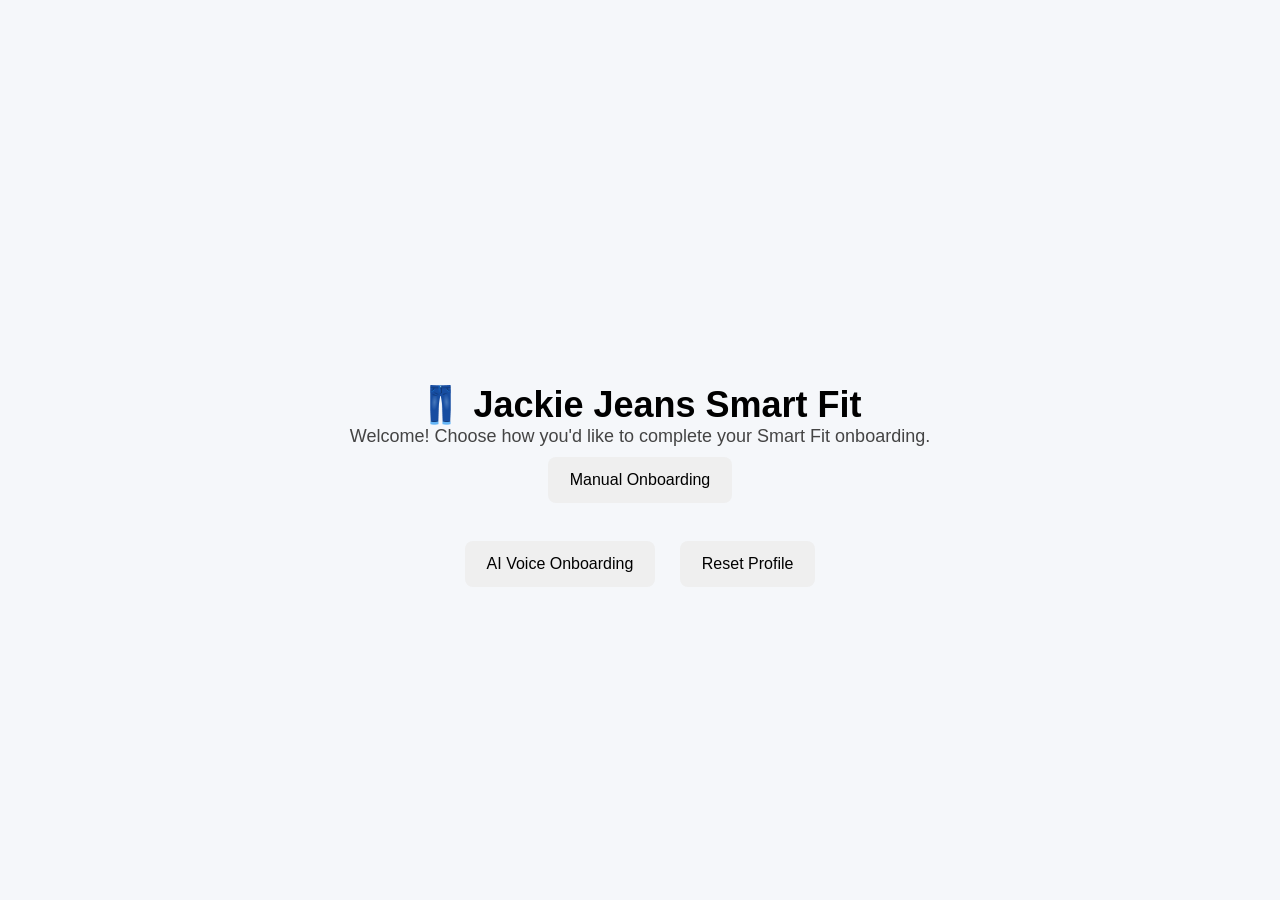
<file: index.html>
<!DOCTYPE html>
<html lang="en">
<head>
    <meta charset="UTF-8">
    <meta name="viewport" content="width=device-width, initial-scale=1.0">
    <title>Jackie Jeans Smart Fit</title>

    <link rel="stylesheet" href="style.css">
</head>

<body>

<div class="container">

    <h1>👖 Jackie Jeans Smart Fit</h1>

    <p>
        Welcome! Choose how you'd like to complete your Smart Fit onboarding.
    </p>

    <button id="manualBtn">
        Manual Onboarding
    </button>


    <br><br>

    <button id="voiceBtn">
        AI Voice Onboarding
    </button>
    <button id="resetBtn">
    Reset Profile
    </button>

</div>

<script>

document.getElementById("manualBtn").addEventListener("click",function(){

    window.location.href="manual.html";

});

document.getElementById("voiceBtn").addEventListener("click",function(){

    window.location.href="voice.html";

});

</script>

</body>
</html>
</file>
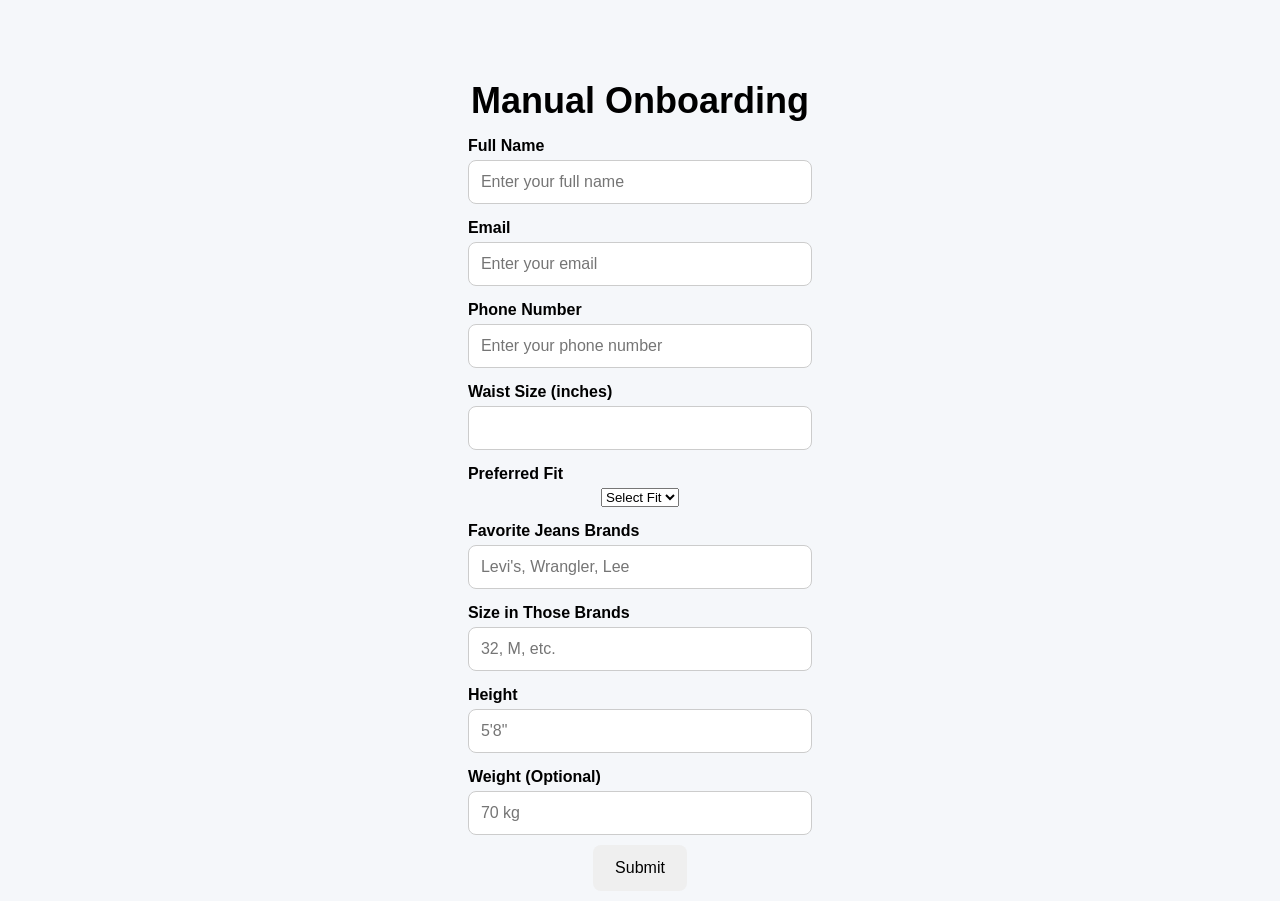
<file: manual.html>
<!DOCTYPE html>
<html lang="en">
<head>
    <meta charset="UTF-8">
    <meta name="viewport" content="width=device-width, initial-scale=1.0">
    <title>Manual Onboarding</title>

    <link rel="stylesheet" href="style.css">
</head>

<body>

<div class="container">

    <h1>Manual Onboarding</h1>

    <form id="onboardingForm">

        <label for="name">Full Name</label>
        <input type="text" id="name" placeholder="Enter your full name" required>

        <label for="email">Email</label>
        <input type="email" id="email" placeholder="Enter your email" required>

        <label for="phone">Phone Number</label>
        <input type="tel" id="phone" placeholder="Enter your phone number" required>

        <label>Waist Size (inches)</label>
        <input type="number" id="waist" required>

        <label>Preferred Fit</label>
        <select id="fit" required>
            <option value="">Select Fit</option>
            <option>Slim</option>
            <option>Regular</option>
            <option>Relaxed</option>
        </select>

        <label>Favorite Jeans Brands</label>
        <input type="text" id="brands" placeholder="Levi's, Wrangler, Lee" required>

        <label>Size in Those Brands</label>
        <input type="text" id="brandSize" placeholder="32, M, etc." required>

        <label>Height</label>
        <input type="text" id="height" placeholder="5'8&quot;" required>

        <label>Weight (Optional)</label>
        <input type="text" id="weight" placeholder="70 kg">

        <button type="submit">Submit</button>

    </form>

</div>

<script src="script.js"></script>

</body>
</html>
</file>
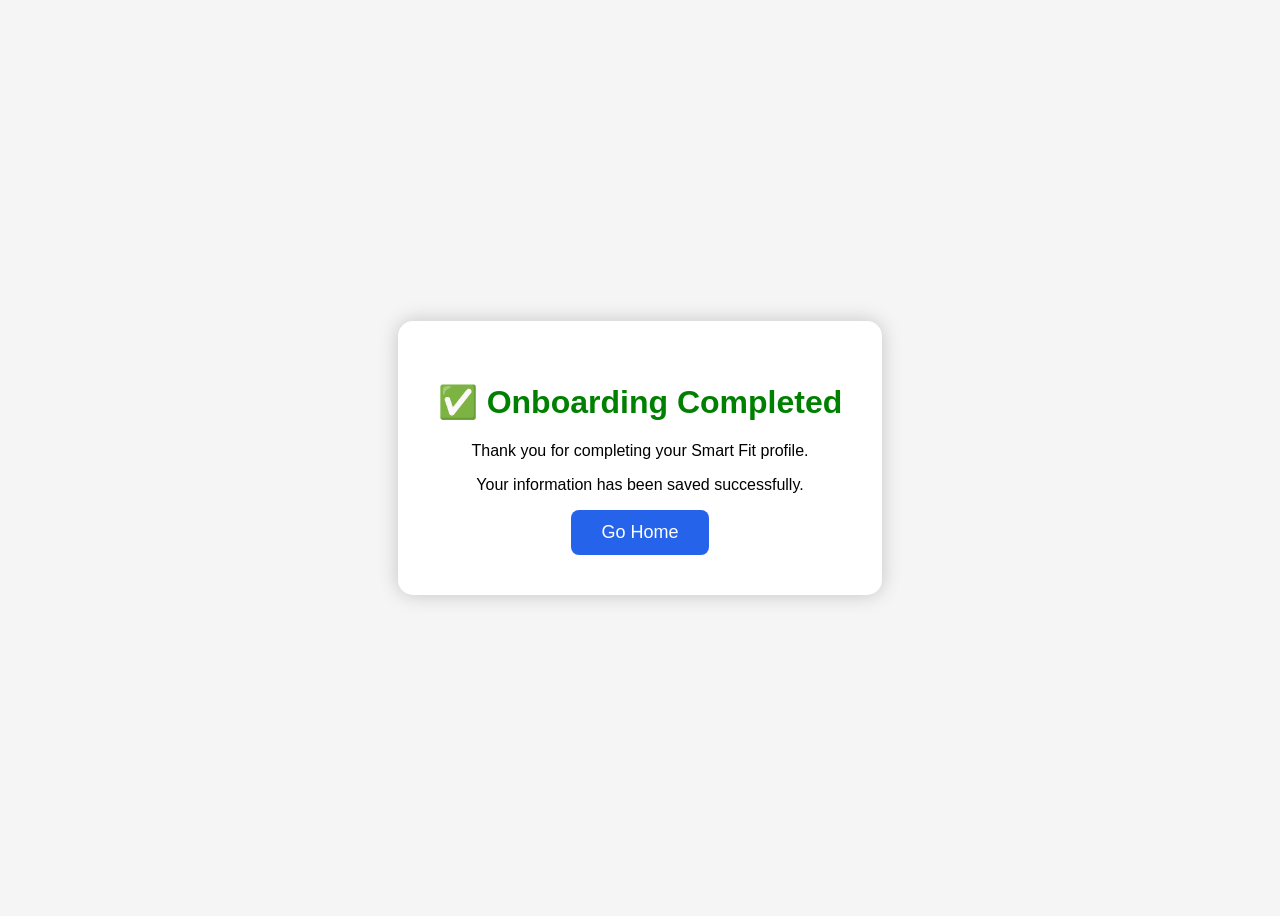
<file: success.html>
<!DOCTYPE html>
<html lang="en">
<head>
<meta charset="UTF-8">
<meta name="viewport" content="width=device-width, initial-scale=1.0">
<title>Success</title>

<style>

body{

font-family:Arial,Helvetica,sans-serif;

background:#f5f5f5;

display:flex;

justify-content:center;

align-items:center;

height:100vh;

}

.card{

background:white;

padding:40px;

border-radius:15px;

box-shadow:0px 0px 20px rgba(0,0,0,.2);

text-align:center;

}

h1{

color:green;

}

button{

padding:12px 30px;

border:none;

border-radius:8px;

background:#2563eb;

color:white;

font-size:18px;

cursor:pointer;

}

</style>

</head><script>
const user = JSON.parse(localStorage.getItem("userData"));

if (user) {
    document.querySelector(".card").innerHTML += `
        <hr>
        <h3>Your Details</h3>
        <p><strong>Name:</strong> ${user.name}</p>
        <p><strong>Email:</strong> ${user.email}</p>
        <p><strong>Phone:</strong> ${user.phone}</p>
        <p><strong>Waist:</strong> ${user.waist}</p>
        <p><strong>Fit:</strong> ${user.fit}</p>
        <p><strong>Brands:</strong> ${user.brands}</p>
        <p><strong>Brand Size:</strong> ${user.brandSize}</p>
        <p><strong>Height:</strong> ${user.height}</p>
        <p><strong>Weight:</strong> ${user.weight || "Not Provided"}</p>
    `;
}
</script>

<body>

<div class="card">

<h1>✅ Onboarding Completed</h1>

<p>Thank you for completing your Smart Fit profile.</p>

<p>Your information has been saved successfully.</p>

<button onclick="window.location.href='index.html'">

Go Home

</button>

</div>

</body>
</html>
</file>
<file: style.css>
*{
    margin:0;
    padding:0;
    box-sizing:border-box;
}

body{
    background:#f5f7fa;
    font-family:Arial, Helvetica, sans-serif;
    display:flex;
    justify-content:center;
    align-items:center;
    min-height:100vh;
}

.container {
    text-align: center;
    margin-top: 80px;
    font-family: Arial, sans-serif;
}

h1 {
    font-size: 36px;
}

p {
    font-size: 18px;
    color: #444;
}


button {
    padding: 14px 22px;
    font-size: 16px;
    border: none;
    border-radius: 8px;
    cursor: pointer;
    transition: 0.2s ease;
    margin: 10px;
}

button:hover {
    transform: scale(1.05);
}

button:active {
    transform: scale(0.97);
}

form{
    width:100%;
}

label{
    display:block;
    text-align:left;
    margin-top:15px;
    margin-bottom:5px;
    font-weight:bold;
}

input,
textarea{
    width:100%;
    padding:12px;
    border:1px solid #ccc;
    border-radius:8px;
    font-size:16px;
}

textarea{
    resize:vertical;
}

#status{
    margin-top:25px;
    padding:15px;
    background:#eef2ff;
    border-radius:10px;
    font-weight:bold;
}
</file>
